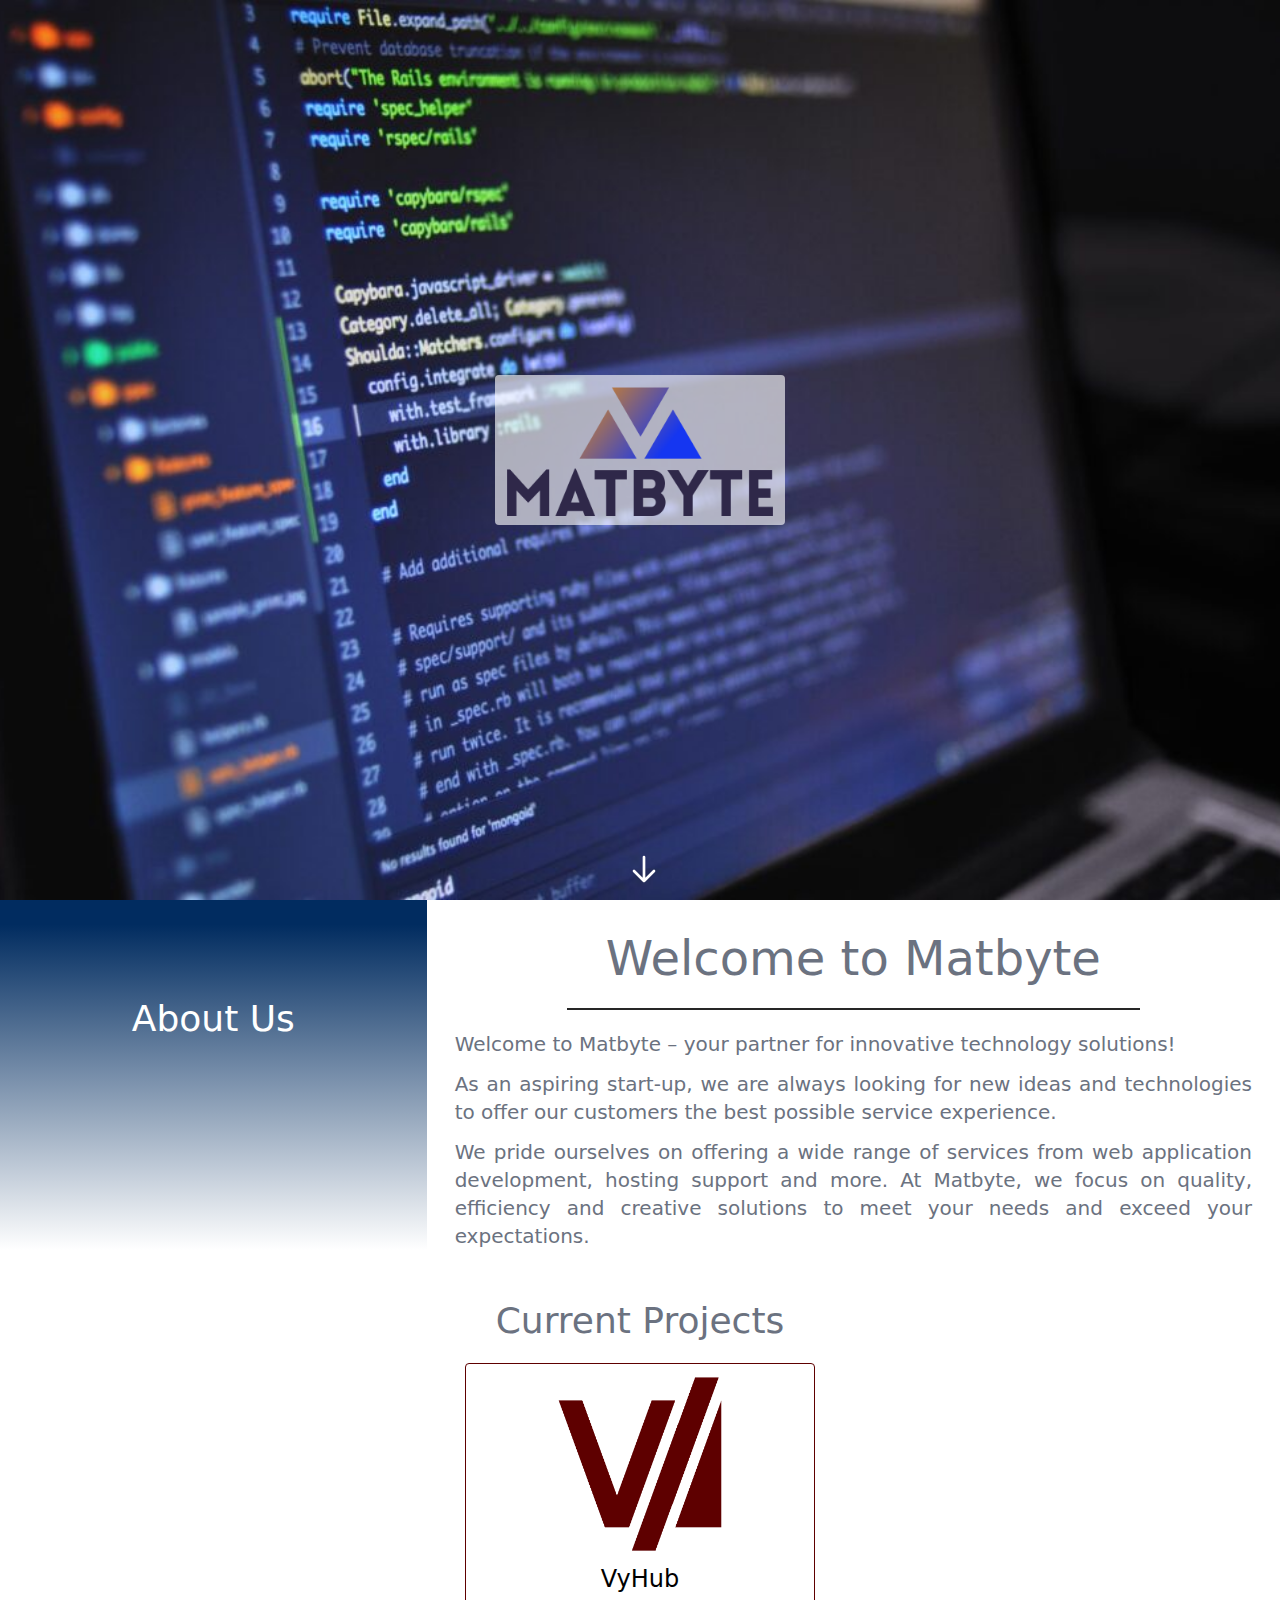
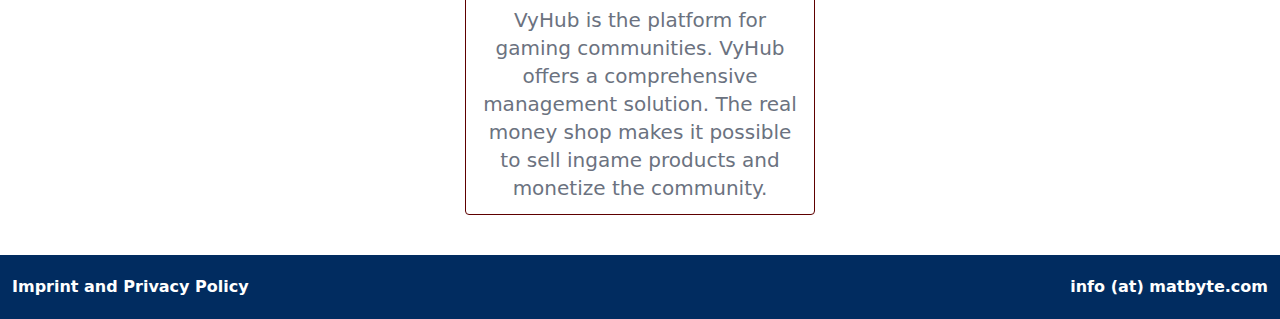
<file: index.html>
<!DOCTYPE html>
<html lang="en">
<head>
  <meta charset="utf-8">
  <title>Matbyte</title>
  <link href="style.css" rel="stylesheet" />
  <link rel="icon" href="/assets/img/favicon.png" sizes="192x192">
  <script src="/assets/tailwind-3.3.1.min.js"></script>
  <script src="/assets/jquery-3.7.0.min.js"></script>
</head>
<body>
    <div id="home">
    <nav id="hidden_header" style="z-index: 100; position: fixed; background: rgb(1,44,96);"
    class="hiddenh hidden flex w-full items-center white py-2 text-neutral-600 shadow-lg text-white">
    <div class="flex w-full flex-wrap items-center justify-end px-3">
      <!-- Navigation links -->
        <a
          class="block transition duration-150 ease-in-out hover:text-neutral-700 focus:text-neutral-700 disabled:text-black/30 dark:hover:text-white dark:focus:text-white lg:p-2 [&.active]:text-black/90 mr-5"
          href="#home"
          >Home</a
        >
        <a
          class="block transition duration-150 ease-in-out hover:text-neutral-700 focus:text-neutral-700 disabled:text-black/30 dark:hover:text-white dark:focus:text-white lg:p-2 [&.active]:text-black/90 mr-5"
          href="#aboutUs"
          >About Us</a
        >
        <a
          class="block transition duration-150 ease-in-out hover:text-neutral-700 focus:text-neutral-700 disabled:text-black/30 dark:hover:text-white dark:focus:text-white lg:p-2 [&.active]:text-black/90 mr-5"
          href="#currentProjects"
          >Current Projects</a
        >
        <a
          class="block transition duration-150 ease-in-out hover:text-neutral-700 focus:text-neutral-700 disabled:text-black/30 dark:hover:text-white dark:focus:text-white lg:p-2 [&.active]:text-black/90 mr-5"
          href="#contact"
          >Contact</a
      </div>
    </div>
  </nav>
  <div style="height: 100vh;" class="relative">
    <img src="/assets/img/header.jpg" style="height: 100%; width: 100%; object-fit: cover" class="fadeIn"/>
    <div class="absolute ml-auto mr-auto mt-auto mb-auto p-3 rounded" style="top: 0; left: 0; right: 0; bottom: 0; width: 290px; height: 150px; background: #ffffffa0;">
      <img decoding="async" src="/assets/img/logo.png" alt="Matbyte Logo" loading="lazy" />
    </div>
    <div class="absolute ml-auto mr-auto hover:animate-bounce" style="left: 0; right: 0; bottom: 15px; width: 24px;">
      <a href="#aboutUs">
        <svg xmlns="http://www.w3.org/2000/svg" fill="none" viewBox="0 0 24 24" stroke-width="2" stroke="white" class="w-8 h-17">
        <path stroke-linecap="round" stroke-linejoin="round" d="M19.5 13.5L12 21m0 0l-7.5-7.5M12 21V3">
      </svg>
      </a>
    </div>
  </div>
  <div id="aboutUs" class="flex flex-row mb-5">
    <div class="hidden lg:block basis-1/3 text-center gradient" style="min-height: 350px;">
      <h2 class="text-4xl font-medium leading-tight text-white mt-24">About Us</h2>
    </div>
    <div class="basis-2/3 grow text-center lg:text-justify pr-7 pl-7 text-justify text-gray-500 dark:text-gray-400 sm:text-xl font-light">
      <h1 class="text-5xl mt-7 text-center font-medium leading-tight text-primary">Welcome to Matbyte</h1>
      <hr class="mt-5 ml-28 mr-28 h-0.5 border-t-0 bg-neutral-800" />
      <p class="mt-5">
        Welcome to Matbyte – your partner for innovative technology solutions!
      </p>
      <p class="mt-3">
        As an aspiring start-up, we are always looking for new ideas and technologies to offer our customers the best possible service experience.
      </p>
      <p class="mt-3">
        We pride ourselves on offering a wide range of services from web application development, hosting support and more. At Matbyte, we focus on quality, efficiency and creative solutions to meet your needs and exceed your expectations.
      </p>
      </p>
    </div>
  </div>
  <div class="flex flex-row mt-5 mb-5 justify-center" id="currentProjects">
    <div class="text-center basis2/3">
      <h2 class="mb-2 mt-7 text-4xl font-medium leading-tight text-primary text-gray-500 dark:text-gray-400">
        Current Projects
      </h2>
      <div class="rounded border ml-auto mr-auto mt-5 mb-5" style="max-width: 350px; border-color: #5e0000">
        <a href="https://vyhub.net">
          <img src="/assets/img/logo_vyhub.png"  class="ml-auto mr-auto" style="height: 200px">
        </a>
        <a href="https://vyhub.net" class="text-2xl font-medium leading-tight text-primary">
          VyHub
        </a>
        <p class="ml-3 mr-3 mb-3 mt-3 text-gray-500 dark:text-gray-400 sm:text-xl font-light">
          VyHub is the platform for gaming communities. VyHub offers a comprehensive management solution. The real money shop makes it possible to sell ingame products and monetize the community.​
        </p>
      </div>
    </div>
  </div>
  <!--
  <div class="flex flex-row mt-5 sm:justify-center" id="contact">
    <div class="mt-5 basis2/3">
      <div class="mx-auto pl-7 pr-7">
        <h2 class="text-center mb-3 mt-7 text-4xl font-medium leading-tight text-primary text-gray-500 dark:text-gray-400">
          Contact Us
        </h2>
        <p class="mb-8 lg:mb-16 font-light text-center text-gray-500 dark:text-gray-400 sm:text-xl">Got a technical issue? Want to send feedback about a project? Need details about the work we do? Let us know.</p>
        <form action="https://api.staticforms.xyz/submit" method="post" id="staticform">
          <input type="hidden" name="accessKey" value="new-token-needed">
          <div>
           <label for="email" class="block text-sm font-medium text-gray-900 dark:text-gray-300">Your email</label>
           <input type="email" id="email" name="email" class="shadow-sm bg-gray-50 border border-gray-300 text-gray-900 text-sm rounded-lg focus:ring-primary-500 focus:border-primary-500 block w-full p-2.5 dark:bg-gray-700 dark:border-gray-600 dark:placeholder-gray-400 dark:text-white dark:focus:ring-primary-500 dark:focus:border-primary-500 dark:shadow-sm-light" placeholder="name@matbyte.com" required>
          </div>
          <div>
            <label for="subject" class="block mt-2 text-sm font-medium text-gray-900 dark:text-gray-300">Subject</label>
            <input type="text" id="subject" name="subject" class="block p-3 w-full text-sm text-gray-900 bg-gray-50 rounded-lg border border-gray-300 shadow-sm focus:ring-primary-500 focus:border-primary-500 dark:bg-gray-700 dark:border-gray-600 dark:placeholder-gray-400 dark:text-white dark:focus:ring-primary-500 dark:focus:border-primary-500 dark:shadow-sm-light" placeholder="Let us know how we can help you" required>
          </div>
          <div class="sm:col-span-2">
            <label for="message" class="block mt-2 text-sm font-medium text-gray-900 dark:text-gray-400">Your message</label>
            <textarea id="message" name="message" rows="6" class="block p-2.5 w-full text-sm text-gray-900 bg-gray-50 rounded-lg shadow-sm border border-gray-300 focus:ring-primary-500 focus:border-primary-500 dark:bg-gray-700 dark:border-gray-600 dark:placeholder-gray-400 dark:text-white dark:focus:ring-primary-500 dark:focus:border-primary-500" placeholder="Leave a comment..."></textarea>
          </div>
          <input type="hidden" name="replyTo" value="@">
          <input type="text" name="honeypot">
          <button type="submit" style="background: rgb(1,44,96);" class="mt-3 py-3 px-5 text-sm font-medium text-center text-white rounded-lg sm:w-fit hover:bg-primary-800 focus:ring-4 focus:outline-none hover:brightness-150">Send message
        </button>
      </form>
    </div>
  </div>-->
  </div>
  <div id="footer" class="flex pb-5 pt-5 mt-5 text-white font-semibold" style="background: rgb(1,44,96);">
    <a class="ml-3" href="/legal">Imprint and Privacy Policy</a>
    <div class="grow"></div>
    <span class="mr-3">info (at) matbyte.com</span>
  </div>
</div>

<script>
    $("#staticform").submit(function(event) {
  event.preventDefault();
  $.ajax({
    url: 'https://api.staticforms.xyz/submit', // url where to submit the request
    type: "POST", // type of action POST || GET
    dataType: 'json', // data type
    data: $("#staticform").serialize(), // post data || get data
    success: function(result) {
      // you can see the result from the console
      // tab of the developer tools
      $(':input','#staticform').not(':button, :submit, :reset, :hidden').val('');
      alert('Email Sent');
    },
    error: function(xhr, resp, text) {
      alert(xhr, resp, text);
    }
  })
});

document.querySelectorAll('a[href^="#"]').forEach(anchor => {
    anchor.addEventListener('click', function (e) {
        e.preventDefault();

        document.querySelector(this.getAttribute('href')).scrollIntoView({
            behavior: 'smooth'
        });
    });
});

jQuery(document).ready(function( $ ) {
    jQuery(window).scroll(function() {
            const header = document.querySelector("#hidden_header");
      if ( $ (window).width() > 200) {

        if ( $ (window).scrollTop() >= 10) {
            header.classList.add("shownh");
            header.classList.remove("hiddenh");
            header.classList.remove("hidden");
          } else {
            header.classList.add("hiddenh");
            header.classList.remove("shownh");
             }
      }
    });
});
</script>

<style>
.gradient {
  background: rgb(1,44,96);
  background: linear-gradient(180deg, rgba(1,44,96,1) 7%, rgba(255,255,255,1) 100%);
}

.gradient-reverse {
  background: linear-gradient(0deg, rgba(1,44,96,1) 7%, rgba(255,255,255,1) 100%);
}

@keyframes fadeIn {
  from {opacity: 0;}
  to {opacity: 1;}
}

.fadeIn {
  animation-name: fadeIn;
  animation-duration: 2s;
}

@keyframes slideOutUp {
  from {
    transform: translate3d(0, 0, 0);
  }
  to {
    transform: translate3d(0, -100%, 0);
    visibility: hidden;
  }
}

@keyframes slideInDown {
  from {
    transform: translate3d(0, -100%, 0);
  }

  to {
    visibility: visible;
    transform: translate3d(0, 0, 0);
  }
}

.hiddenh {
animation-name: slideOutUp;
animation-duration: 0.5s;
animation-fill-mode: forwards;
}

.shownh {
animation-name: slideInDown;
animation-duration: 0.5s;
}
</style>
</body>
</html>
</file>
<file: style.css>
input[name="honeypot"] {
    position: absolute;
    left: -999999999px;
}
</file>
